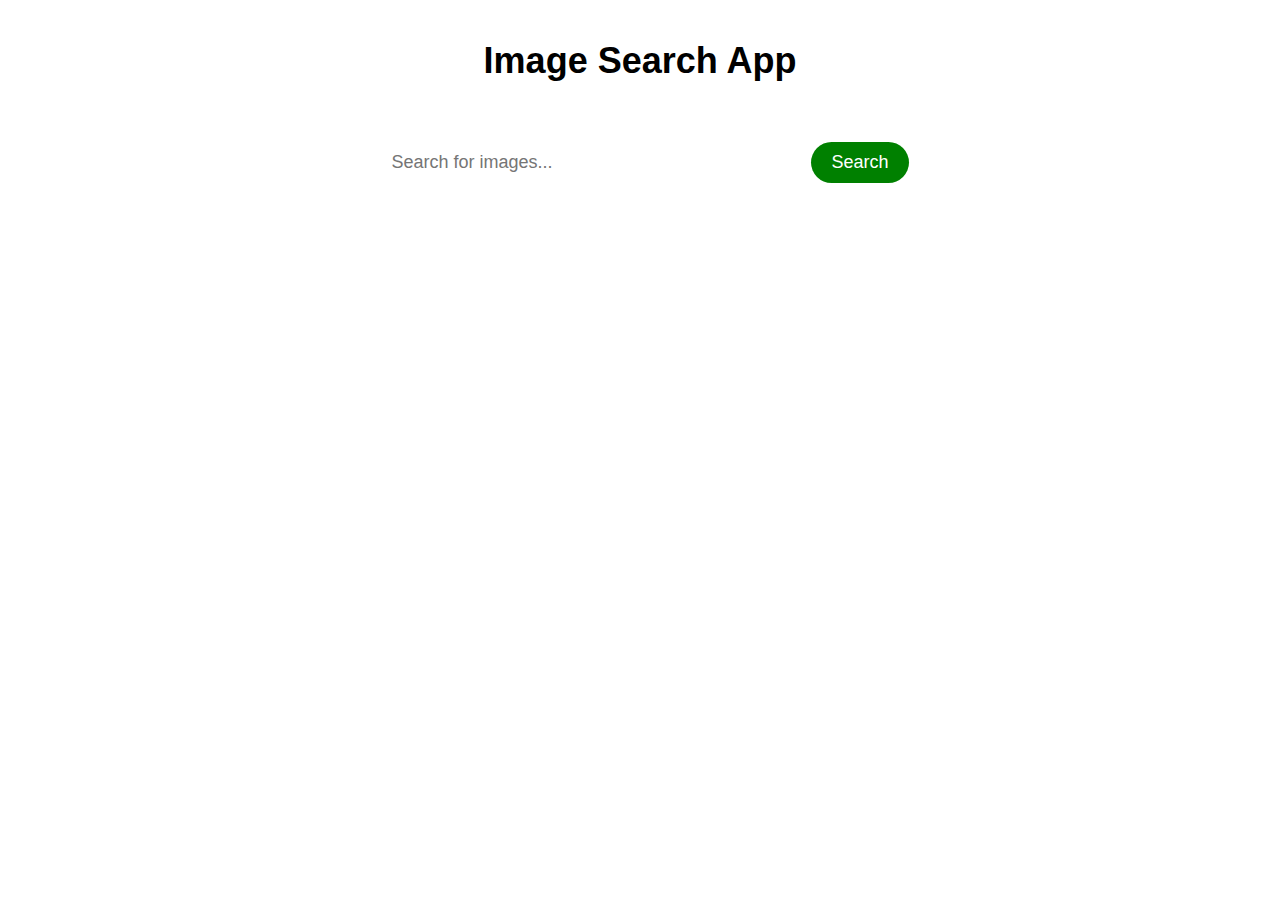
<file: index.html>
<!DOCTYPE html>
<html lang="en">
  <head>
    <meta charset="UTF-8" />
    <meta http-equiv="X-UA-Compatible" content="IE=edge" />
    <meta name="viewport" content="width=device-width, initial-scale=1.0" />
    <title>Image Search App</title>
    <link rel="stylesheet" href="  style.css" />
  </head>

  <body>
    <h1>Image Search App</h1>

    <form>
      <input type="text" id="search-input" placeholder="Search for images..." />
      <button id="search-button">Search</button>
    </form>

    <div class="search-results"></div>

    <button id="show-more-button">Show more</button>

    <script src="script.js"></script>
  </body>
</html>
</file>
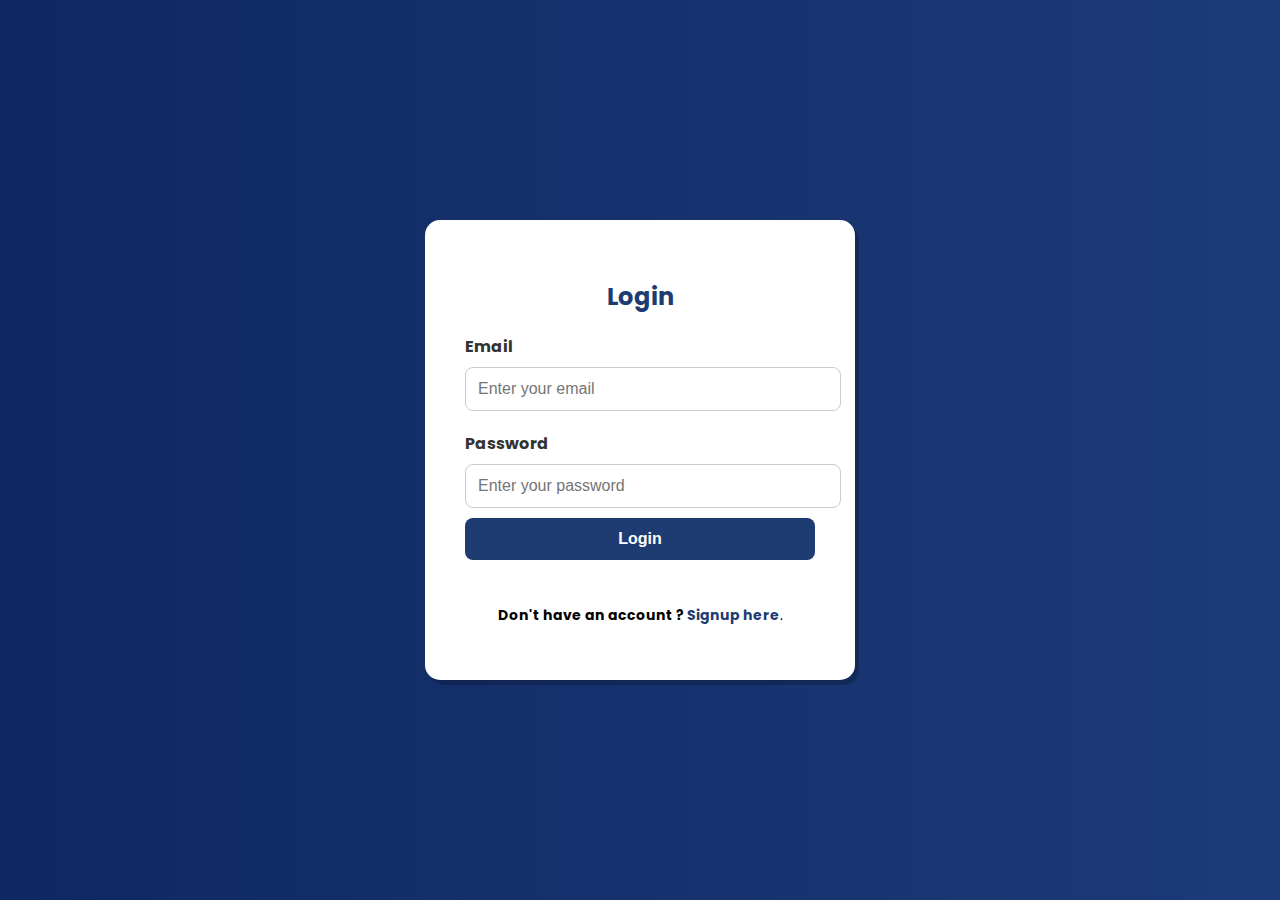
<file: sign-in.html>
<!DOCTYPE html>
<html lang="en">
  <head>
    <meta charset="UTF-8" />
    <meta name="viewport" content="width=device-width, initial-scale=1.0" />
    <title>Login</title>
    <link
      href="https://fonts.googleapis.com/css2?family=Poppins:wght@300;400;600&display=swap"
      rel="stylesheet"
    />
    <style>
      body {
        font-family: "Poppins", sans-serif;
        margin: 0;
        display: flex;
        justify-content: center;
        align-items: center;
        height: 100vh;
        background: linear-gradient(to right, #0f2862, #2b4d8f);
        background-size: 200% 200%;
        animation: gradientAnimation 6s infinite alternate;
        color: #ffffff;
      }

      @keyframes gradientAnimation {
        0% {
          background-position: 0% 50%;
        }

        50% {
          background-position: 100% 50%;
        }

        100% {
          background-position: 0% 50%;
        }
      }

      .card {
        background: #ffffff;
        padding: 40px;
        border-radius: 15px;
        box-shadow: 4px 5px rgba(0, 0, 0, 0.2);
        width: 350px;
        text-align: center;
      }

      h2 {
        margin-bottom: 20px;
        color: #1e3c72;
        font-size: 24px;
      }

      .input-group {
        margin-bottom: 20px;
        text-align: left;
      }

      .input-group label {
        display: block;
        margin-bottom: 8px;
        font-size: 16px;
        color: #333;
        font-weight: bold;
      }

      .input-group input {
        width: 100%;
        padding: 12px;
        border: 1px solid #ccc;
        border-radius: 8px;
        font-size: 16px;
      }

      .input-group input:focus {
        border-color: #1e3c72;
        outline: none;
        box-shadow: 0 0 5px rgba(30, 60, 114, 0.5);
      }

      .error-message {
        color: #e63946;
        font-size: 14px;
        margin-top: -10px;
        margin-bottom: 15px;
      }

      .btn {
        background-color: #1e3c72;
        color: #fff;
        border: none;
        padding: 12px;
        font-size: 16px;
        font-weight: bold;
        border-radius: 8px;
        cursor: pointer;
        width: 100%;
        transition: background-color 0.3s ease-in-out;
      }

      .btn:hover {
        background-color: #2a5298;
      }

      .alternate {
        margin-top: 20px;
        font-size: 14px;
        color: black;
      }

      .alternate a {
        color: #1e3c72;
        text-decoration: none;
        font-weight: bold;
      }

      .alternate a:hover {
        text-decoration: underline;
      }

      .forgot-password {
        margin-top: 10px;
        font-size: 14px;
      }

      .forgot-password a {
        color: #1e3c72;
        text-decoration: none;
        font-weight: bold;
      }

      .forgot-password a:hover {
        text-decoration: underline;
      }

      /* Media Queries for responsiveness */
      @media (max-width: 768px) {
        .card {
          padding: 30px;
          width: 80%;
        }

        h2 {
          font-size: 22px;
        }

        .input-group input {
          padding: 10px;
        }

        .btn {
          padding: 10px;
        }
      }

      @media (max-width: 480px) {
        .card {
          padding: 20px;
          width: 90%;
        }

        h2 {
          font-size: 20px;
        }

        .input-group input {
          padding: 8px;
          font-size: 14px;
        }

        .btn {
          padding: 8px;
          font-size: 14px;
        }

        .alternate {
          font-size: 12px;
        }

        .forgot-password {
          font-size: 12px;
        }
      }

      @media (max-width: 1200px) {
        .card {
          width: 60%;
        }
      }
    </style>
  </head>

  <body>
    <div class="card">
      <h2>Login</h2>
      <form id="loginForm">
        <div class="input-group">
          <label for="email">Email</label>
          <input
            type="email"
            id="email"
            placeholder="Enter your email"
            required
          />
        </div>
        <div class="input-group">
          <label for="password">Password</label>
          <input
            type="password"
            id="password"
            placeholder="Enter your password"
            required
          />
        </div>
        <p id="loginError" class="error-message"></p>
        <button type="submit" class="btn">Login</button>
      </form>
      <br />

      <p class="alternate">
        <b>Don't have an account ?</b><a href="./signup.html"> Signup here</a>.
      </p>
    </div>
    <script>
      document
        .getElementById("loginForm")
        .addEventListener("submit", function (e) {
          e.preventDefault();

          const email = document.getElementById("email").value.trim();
          const password = document.getElementById("password").value.trim();
          const errorEl = document.getElementById("loginError");

          if (!email || !password) {
            errorEl.textContent = "Both fields are required!";
            return;
          }

          const storedEmail = localStorage.getItem("storedEmail");
          const storedPassword = localStorage.getItem("storedPassword");

          if (email === storedEmail && password === storedPassword) {
            alert("Login successful!");
            window.location.href = "index.html";
          } else {
            errorEl.textContent = "Invalid email or password!";
          }
        });
    </script>
  </body>
</html>
</file>
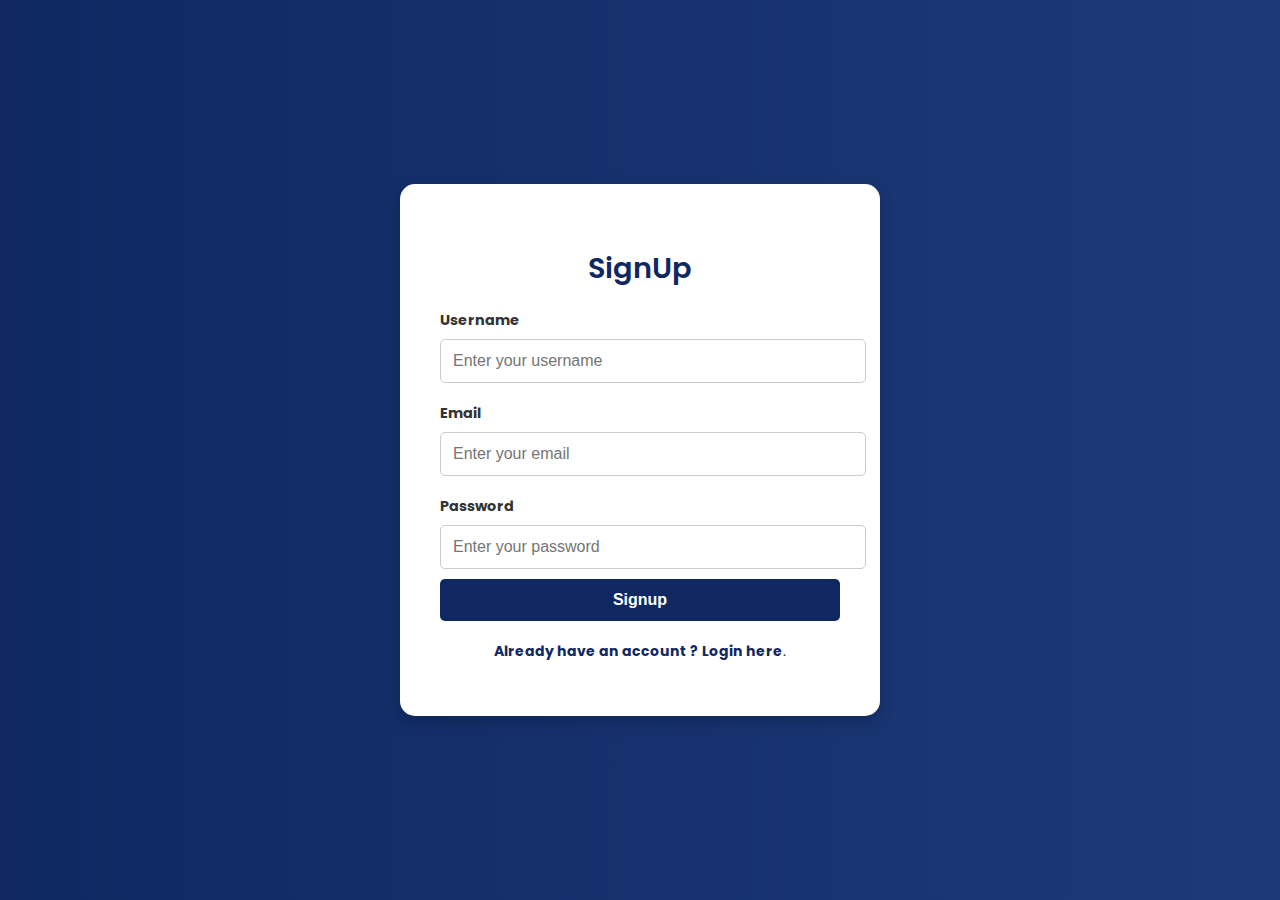
<file: singup.html>
<!DOCTYPE html>
<html lang="en">
  <head>
    <meta charset="UTF-8" />
    <meta name="viewport" content="width=device-width, initial-scale=1.0" />
    <title>Signup</title>
    <link
      href="https://fonts.googleapis.com/css2?family=Poppins:wght@300;400;600&display=swap"
      rel="stylesheet"
    />
    <style>
      body {
        font-family: "Poppins", sans-serif;
        margin: 0;
        display: flex;
        justify-content: center;
        align-items: center;
        height: 100vh;
        background: linear-gradient(to right, #0f2862, #2b4d8f);
        background-size: 200% 200%;
        animation: gradientAnimation 6s infinite alternate;
        color: #ffffff;
      }

      @keyframes gradientAnimation {
        0% {
          background-position: 0% 50%;
        }

        50% {
          background-position: 100% 50%;
        }

        100% {
          background-position: 0% 50%;
        }
      }

      .card {
        background: #ffffff;
        padding: 40px;
        border-radius: 15px;
        box-shadow: 0 6px 15px rgba(0, 0, 0, 0.2);
        width: 90%;
        max-width: 400px;
        text-align: center;
        animation: fadeIn 0.8s ease-in-out;
      }

      @keyframes fadeIn {
        from {
          opacity: 0;
          transform: translateY(20px);
        }

        to {
          opacity: 1;
          transform: translateY(0);
        }
      }

      h2 {
        margin-bottom: 20px;
        color: #0f2862;
        font-weight: 600;
        font-size: 1.8em;
      }

      .input-group {
        margin-bottom: 20px;
        text-align: left;
      }

      .input-group label {
        display: block;
        margin-bottom: 8px;
        font-size: 0.9em;
        color: #333333;

        font-weight: 500;
      }

      .input-group input {
        width: 100%;
        padding: 12px;
        border: 1px solid #ccc;
        border-radius: 5px;
        font-size: 1em;
        transition: border-color 0.3s ease;
      }

      .input-group input:focus {
        outline: none;
        border-color: #0f2862;
        box-shadow: 0 0 5px rgba(15, 40, 98, 0.3);
      }

      .error-message {
        color: red;
        font-size: 0.9em;
        margin: -10px 0 15px;
      }

      .btn {
        background-color: #0f2862;
        color: #fff;
        border: none;
        padding: 12px 20px;
        font-size: 1em;
        font-weight: 600;
        border-radius: 5px;
        cursor: pointer;
        width: 100%;
        transition: background-color 0.3s ease, transform 0.2s ease;
      }

      .btn:hover {
        background-color: #2b4d8f;
        transform: translateY(-2px);
      }

      .btn:active {
        transform: translateY(0);
      }

      .alternate {
        margin-top: 20px;
        font-size: 14px;
        color: #0f2862;
      }

      .alternate a {
        color: #0f2862;
        text-decoration: none;
        font-weight: bold;
      }

      .alternate a:hover {
        text-decoration: underline;
      }

      /* Media Queries for responsiveness */
      @media (max-width: 768px) {
        .card {
          padding: 30px;
          max-width: 90%;
        }

        h2 {
          font-size: 1.6em;
        }

        .input-group input {
          padding: 10px;
        }

        .btn {
          padding: 10px;
        }
      }

      @media (max-width: 480px) {
        .card {
          padding: 20px;
          max-width: 90%;
        }

        h2 {
          font-size: 1.4em;
        }

        .input-group input {
          padding: 8px;
        }

        .btn {
          padding: 8px;
        }

        .alternate {
          font-size: 12px;
        }
      }

      @media (max-width: 1200px) {
        .card {
          max-width: 70%;
        }
      }
    </style>
  </head>

  <body>
    <div class="card">
      <h2>SignUp</h2>
      <form id="signupForm">
        <div class="input-group">
          <label for="username"><strong>Username</strong></label>
          <input
            type="text"
            id="username"
            placeholder="Enter your username"
            required
          />
        </div>

        <div class="input-group">
          <label for="email"><strong>Email</strong></label>
          <input
            type="email"
            id="email"
            placeholder="Enter your email"
            required
          />
        </div>

        <div class="input-group">
          <label for="password"><strong>Password</strong></label>
          <input
            type="password"
            id="password"
            placeholder="Enter your password"
            required
          />
        </div>

        <p id="signupError" class="error-message"></p>
        <button type="submit" class="btn">Signup</button>
      </form>

      <p class="alternate">
        <b>Already have an account ?</b>
        <a href="./sign-in.html"> Login here</a>.
      </p>
    </div>

    <script>
      document
        .getElementById("signupForm")
        .addEventListener("submit", function (e) {
          e.preventDefault();

          const username = document.getElementById("username").value.trim();
          const email = document.getElementById("email").value.trim();
          const password = document.getElementById("password").value.trim();
          const errorEl = document.getElementById("signupError");

          if (!username || !email || !password) {
            errorEl.textContent = "All fields are required!";
            return;
          }

          const emailRegex = /^[^\s@]+@[^\s@]+\.[^\s@]+$/;
          if (!emailRegex.test(email)) {
            errorEl.textContent = "Please enter a valid email!";
            return;
          }

          localStorage.setItem("storedUsername", username);
          localStorage.setItem("storedEmail", email);
          localStorage.setItem("storedPassword", password);

          alert("Signup successful! You can now log in.");
          window.location.href = "sign-in.html";
        });
    </script>
  </body>
</html>
</file>
<file: style.css>
body {
  /* background: url('background-color.jpg') no-repeat center ; 
  background-size: cover; */
  background-image: url("http://4.bp.blogspot.com/-cQ4XnoW4Ysc/Tzbg3Jh25VI/AAAAAAAAA74/xFjSDny2SqU/s1600/21.Jpg");
  background-size: cover;
  /* background-color: #f9f9f9; */
  font-family: Arial, Helvetica, sans-serif;
  /* line-height: 1.6; */
  margin: 0;
}

h1 {
  font-size: 36px;
  font-weight: bold;
  text-align: center;
  margin-top: 40px;
  margin-bottom: 60px;
}

form {
  display: flex;
  justify-content: center;
  align-items: center;
  margin-bottom: 60px;
}

#search-input {
  width: 60%;
  max-width: 400px;
  padding: 10px 20px;
  border: whitesmoke;
  box-shadow: 10 10 25px rgba(41, 136, 38, 0.2);
  border-radius: 25px;
  font-size: 18px;
  /* color: whitesmoke; */
}

#search-button {
  padding: 10px 20px;
  background-color: green;
  color: white;
  border: none;
  font-size: 18px;
  /* box-shadow: 10 10 25px rgba(0, 0, 0, 0.2); */
  cursor: pointer;
  border-radius: 55px;
  transition: background-color 0.3s ease-in-out;
}

#search-button:hover {
  background-color: #3e8e41;
}

.search-results {
  display: flex;
  flex-wrap: wrap;
  justify-content: space-between;
  max-width: 1200px;
  margin: 0 auto;
  padding: 20px;
  border-radius: 25px;

}

.search-result {
  margin-bottom: 60px;
  width: 30%;
  border-radius: 25px;
  box-shadow: 0 0 5px rgb(252, 252, 248);
  overflow: hidden;
}

.search-result:hover img {
  transform: scale(1.05);
}

.search-result img {
  width: 100%;
  height: 200px;
  object-fit: cover;
  /* border: whitesmoke; */
   box-shadow: 5 15 25px rgba(253, 252, 251, 0.9);
}

.search-result a {
  padding: 10px;
  display: block;
  color: whitesmoke;
  text-decoration: none;
  transition: background-color 0.3s ease-in-out;
}

.search-result:hover a {
  background-color: rgba(0, 0, 0, 0.1);
}

#show-more-button {
  background-color: #008cba;
  border: none;
  color: white;
  padding: 10px 20px;
  display: block;
  margin: 20px auto;
  text-align: center;
  border-radius: 5px;
  cursor: pointer;
  transition: background-color 0.3s ease-in-out;
  display: none;
}

#show-more-button:hover {
  background-color: #0077b5;
}

@media screen and (max-width: 768px) {
  .search-result {
    width: 45%;
  }
}
@media screen and (max-width: 480px) {
  .search-result {
    width: 100%;
  }

  form {
    flex-direction: column;
  }

  #search-input {
    margin-bottom: 20px;
    width: 85%;
  }
}
</file>
